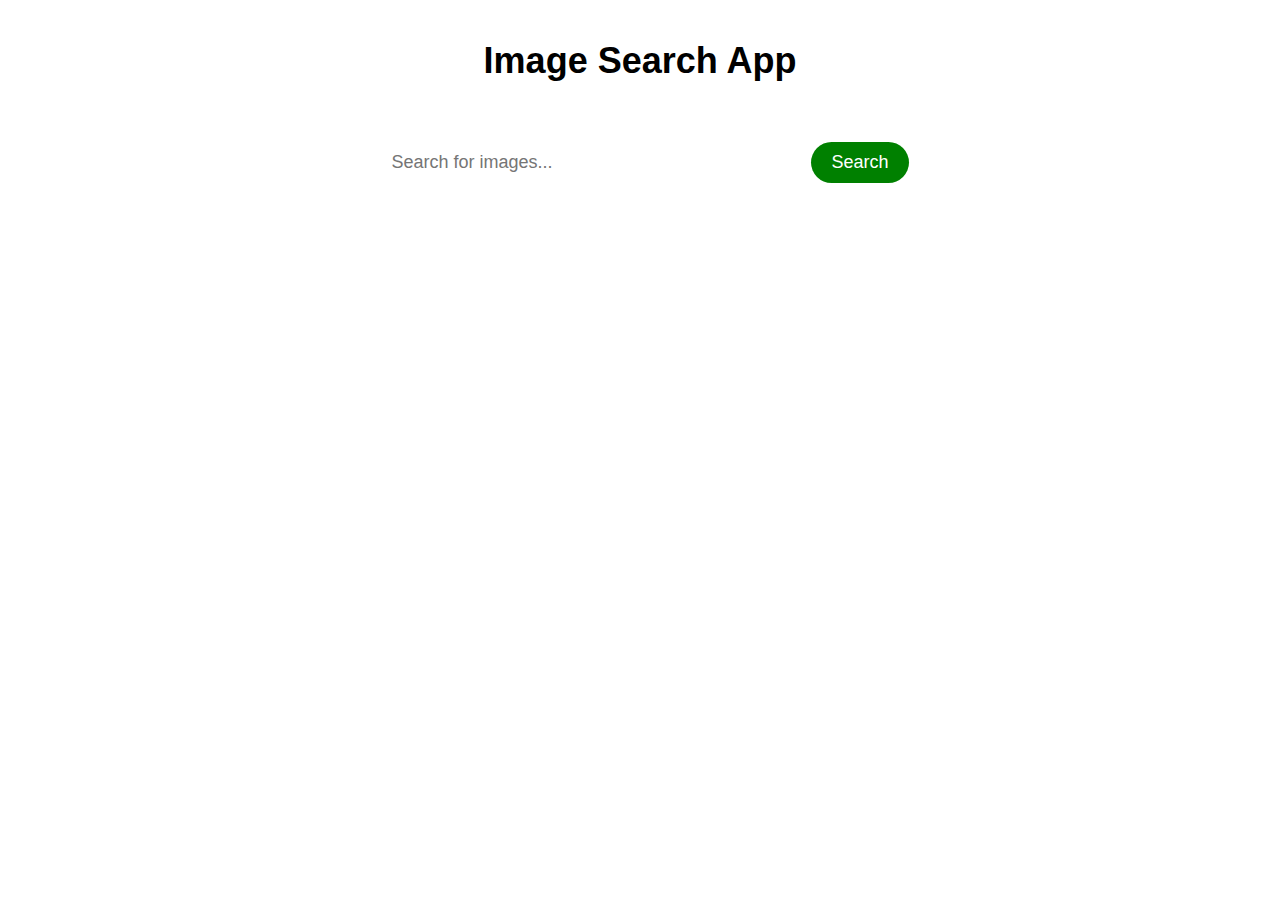
<file: index.html>
<!DOCTYPE html>
<html lang="en">
  <head>
    <meta charset="UTF-8" />
    <meta http-equiv="X-UA-Compatible" content="IE=edge" />
    <meta name="viewport" content="width=device-width, initial-scale=1.0" />
    <title>Image Search App</title>
    <link rel="stylesheet" href="  style.css" />
  </head>

  <body>
    <h1>Image Search App</h1>

    <form>
      <input type="text" id="search-input" placeholder="Search for images..." />
      <button id="search-button">Search</button>
    </form>

    <div class="search-results"></div>

    <button id="show-more-button">Show more</button>

    <script src="script.js"></script>
  </body>
</html>
</file>
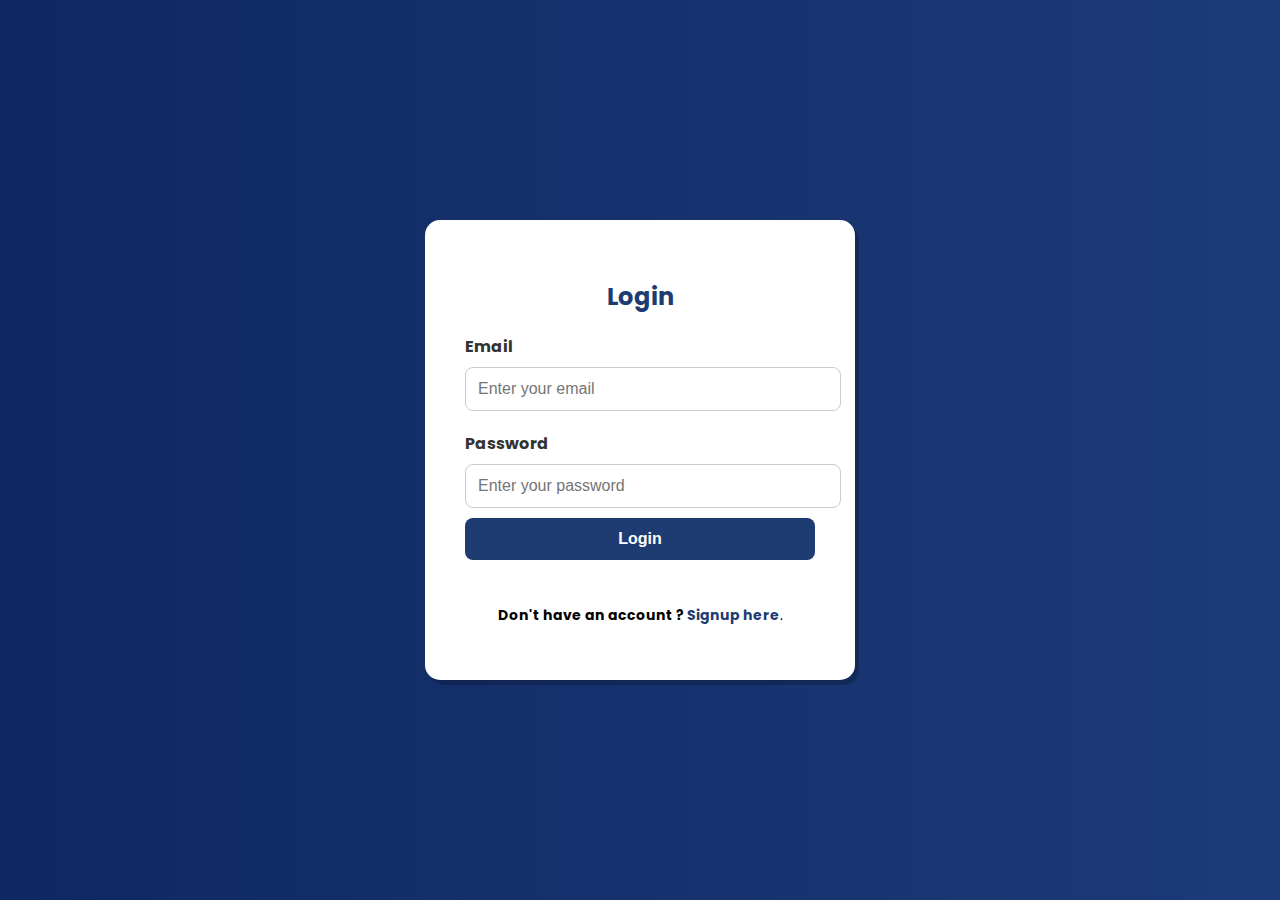
<file: sign-in.html>
<!DOCTYPE html>
<html lang="en">
  <head>
    <meta charset="UTF-8" />
    <meta name="viewport" content="width=device-width, initial-scale=1.0" />
    <title>Login</title>
    <link
      href="https://fonts.googleapis.com/css2?family=Poppins:wght@300;400;600&display=swap"
      rel="stylesheet"
    />
    <style>
      body {
        font-family: "Poppins", sans-serif;
        margin: 0;
        display: flex;
        justify-content: center;
        align-items: center;
        height: 100vh;
        background: linear-gradient(to right, #0f2862, #2b4d8f);
        background-size: 200% 200%;
        animation: gradientAnimation 6s infinite alternate;
        color: #ffffff;
      }

      @keyframes gradientAnimation {
        0% {
          background-position: 0% 50%;
        }

        50% {
          background-position: 100% 50%;
        }

        100% {
          background-position: 0% 50%;
        }
      }

      .card {
        background: #ffffff;
        padding: 40px;
        border-radius: 15px;
        box-shadow: 4px 5px rgba(0, 0, 0, 0.2);
        width: 350px;
        text-align: center;
      }

      h2 {
        margin-bottom: 20px;
        color: #1e3c72;
        font-size: 24px;
      }

      .input-group {
        margin-bottom: 20px;
        text-align: left;
      }

      .input-group label {
        display: block;
        margin-bottom: 8px;
        font-size: 16px;
        color: #333;
        font-weight: bold;
      }

      .input-group input {
        width: 100%;
        padding: 12px;
        border: 1px solid #ccc;
        border-radius: 8px;
        font-size: 16px;
      }

      .input-group input:focus {
        border-color: #1e3c72;
        outline: none;
        box-shadow: 0 0 5px rgba(30, 60, 114, 0.5);
      }

      .error-message {
        color: #e63946;
        font-size: 14px;
        margin-top: -10px;
        margin-bottom: 15px;
      }

      .btn {
        background-color: #1e3c72;
        color: #fff;
        border: none;
        padding: 12px;
        font-size: 16px;
        font-weight: bold;
        border-radius: 8px;
        cursor: pointer;
        width: 100%;
        transition: background-color 0.3s ease-in-out;
      }

      .btn:hover {
        background-color: #2a5298;
      }

      .alternate {
        margin-top: 20px;
        font-size: 14px;
        color: black;
      }

      .alternate a {
        color: #1e3c72;
        text-decoration: none;
        font-weight: bold;
      }

      .alternate a:hover {
        text-decoration: underline;
      }

      .forgot-password {
        margin-top: 10px;
        font-size: 14px;
      }

      .forgot-password a {
        color: #1e3c72;
        text-decoration: none;
        font-weight: bold;
      }

      .forgot-password a:hover {
        text-decoration: underline;
      }

      /* Media Queries for responsiveness */
      @media (max-width: 768px) {
        .card {
          padding: 30px;
          width: 80%;
        }

        h2 {
          font-size: 22px;
        }

        .input-group input {
          padding: 10px;
        }

        .btn {
          padding: 10px;
        }
      }

      @media (max-width: 480px) {
        .card {
          padding: 20px;
          width: 90%;
        }

        h2 {
          font-size: 20px;
        }

        .input-group input {
          padding: 8px;
          font-size: 14px;
        }

        .btn {
          padding: 8px;
          font-size: 14px;
        }

        .alternate {
          font-size: 12px;
        }

        .forgot-password {
          font-size: 12px;
        }
      }

      @media (max-width: 1200px) {
        .card {
          width: 60%;
        }
      }
    </style>
  </head>

  <body>
    <div class="card">
      <h2>Login</h2>
      <form id="loginForm">
        <div class="input-group">
          <label for="email">Email</label>
          <input
            type="email"
            id="email"
            placeholder="Enter your email"
            required
          />
        </div>
        <div class="input-group">
          <label for="password">Password</label>
          <input
            type="password"
            id="password"
            placeholder="Enter your password"
            required
          />
        </div>
        <p id="loginError" class="error-message"></p>
        <button type="submit" class="btn">Login</button>
      </form>
      <br />

      <p class="alternate">
        <b>Don't have an account ?</b><a href="./signup.html"> Signup here</a>.
      </p>
    </div>
    <script>
      document
        .getElementById("loginForm")
        .addEventListener("submit", function (e) {
          e.preventDefault();

          const email = document.getElementById("email").value.trim();
          const password = document.getElementById("password").value.trim();
          const errorEl = document.getElementById("loginError");

          if (!email || !password) {
            errorEl.textContent = "Both fields are required!";
            return;
          }

          const storedEmail = localStorage.getItem("storedEmail");
          const storedPassword = localStorage.getItem("storedPassword");

          if (email === storedEmail && password === storedPassword) {
            alert("Login successful!");
            window.location.href = "index.html";
          } else {
            errorEl.textContent = "Invalid email or password!";
          }
        });
    </script>
  </body>
</html>
</file>
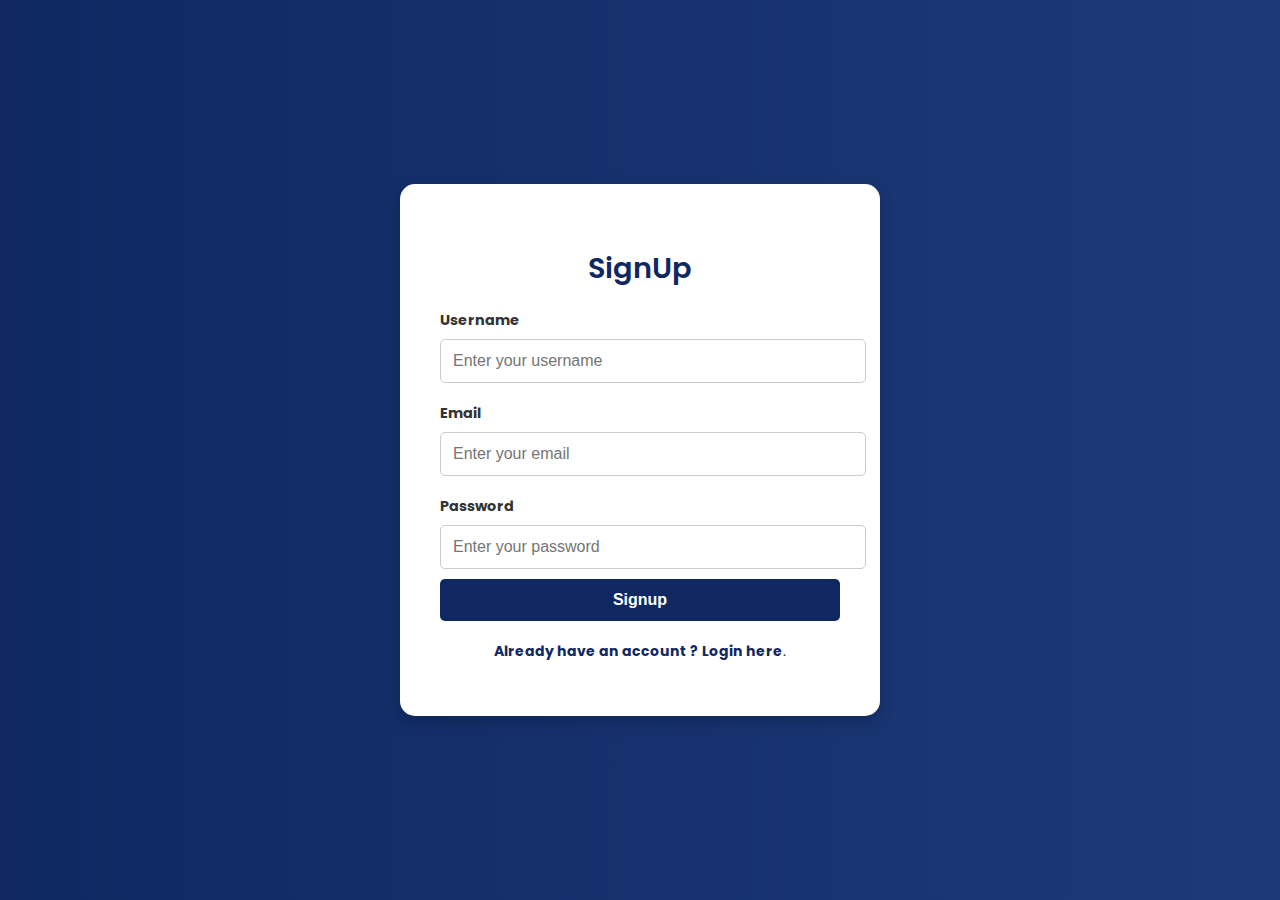
<file: singup.html>
<!DOCTYPE html>
<html lang="en">
  <head>
    <meta charset="UTF-8" />
    <meta name="viewport" content="width=device-width, initial-scale=1.0" />
    <title>Signup</title>
    <link
      href="https://fonts.googleapis.com/css2?family=Poppins:wght@300;400;600&display=swap"
      rel="stylesheet"
    />
    <style>
      body {
        font-family: "Poppins", sans-serif;
        margin: 0;
        display: flex;
        justify-content: center;
        align-items: center;
        height: 100vh;
        background: linear-gradient(to right, #0f2862, #2b4d8f);
        background-size: 200% 200%;
        animation: gradientAnimation 6s infinite alternate;
        color: #ffffff;
      }

      @keyframes gradientAnimation {
        0% {
          background-position: 0% 50%;
        }

        50% {
          background-position: 100% 50%;
        }

        100% {
          background-position: 0% 50%;
        }
      }

      .card {
        background: #ffffff;
        padding: 40px;
        border-radius: 15px;
        box-shadow: 0 6px 15px rgba(0, 0, 0, 0.2);
        width: 90%;
        max-width: 400px;
        text-align: center;
        animation: fadeIn 0.8s ease-in-out;
      }

      @keyframes fadeIn {
        from {
          opacity: 0;
          transform: translateY(20px);
        }

        to {
          opacity: 1;
          transform: translateY(0);
        }
      }

      h2 {
        margin-bottom: 20px;
        color: #0f2862;
        font-weight: 600;
        font-size: 1.8em;
      }

      .input-group {
        margin-bottom: 20px;
        text-align: left;
      }

      .input-group label {
        display: block;
        margin-bottom: 8px;
        font-size: 0.9em;
        color: #333333;

        font-weight: 500;
      }

      .input-group input {
        width: 100%;
        padding: 12px;
        border: 1px solid #ccc;
        border-radius: 5px;
        font-size: 1em;
        transition: border-color 0.3s ease;
      }

      .input-group input:focus {
        outline: none;
        border-color: #0f2862;
        box-shadow: 0 0 5px rgba(15, 40, 98, 0.3);
      }

      .error-message {
        color: red;
        font-size: 0.9em;
        margin: -10px 0 15px;
      }

      .btn {
        background-color: #0f2862;
        color: #fff;
        border: none;
        padding: 12px 20px;
        font-size: 1em;
        font-weight: 600;
        border-radius: 5px;
        cursor: pointer;
        width: 100%;
        transition: background-color 0.3s ease, transform 0.2s ease;
      }

      .btn:hover {
        background-color: #2b4d8f;
        transform: translateY(-2px);
      }

      .btn:active {
        transform: translateY(0);
      }

      .alternate {
        margin-top: 20px;
        font-size: 14px;
        color: #0f2862;
      }

      .alternate a {
        color: #0f2862;
        text-decoration: none;
        font-weight: bold;
      }

      .alternate a:hover {
        text-decoration: underline;
      }

      /* Media Queries for responsiveness */
      @media (max-width: 768px) {
        .card {
          padding: 30px;
          max-width: 90%;
        }

        h2 {
          font-size: 1.6em;
        }

        .input-group input {
          padding: 10px;
        }

        .btn {
          padding: 10px;
        }
      }

      @media (max-width: 480px) {
        .card {
          padding: 20px;
          max-width: 90%;
        }

        h2 {
          font-size: 1.4em;
        }

        .input-group input {
          padding: 8px;
        }

        .btn {
          padding: 8px;
        }

        .alternate {
          font-size: 12px;
        }
      }

      @media (max-width: 1200px) {
        .card {
          max-width: 70%;
        }
      }
    </style>
  </head>

  <body>
    <div class="card">
      <h2>SignUp</h2>
      <form id="signupForm">
        <div class="input-group">
          <label for="username"><strong>Username</strong></label>
          <input
            type="text"
            id="username"
            placeholder="Enter your username"
            required
          />
        </div>

        <div class="input-group">
          <label for="email"><strong>Email</strong></label>
          <input
            type="email"
            id="email"
            placeholder="Enter your email"
            required
          />
        </div>

        <div class="input-group">
          <label for="password"><strong>Password</strong></label>
          <input
            type="password"
            id="password"
            placeholder="Enter your password"
            required
          />
        </div>

        <p id="signupError" class="error-message"></p>
        <button type="submit" class="btn">Signup</button>
      </form>

      <p class="alternate">
        <b>Already have an account ?</b>
        <a href="./sign-in.html"> Login here</a>.
      </p>
    </div>

    <script>
      document
        .getElementById("signupForm")
        .addEventListener("submit", function (e) {
          e.preventDefault();

          const username = document.getElementById("username").value.trim();
          const email = document.getElementById("email").value.trim();
          const password = document.getElementById("password").value.trim();
          const errorEl = document.getElementById("signupError");

          if (!username || !email || !password) {
            errorEl.textContent = "All fields are required!";
            return;
          }

          const emailRegex = /^[^\s@]+@[^\s@]+\.[^\s@]+$/;
          if (!emailRegex.test(email)) {
            errorEl.textContent = "Please enter a valid email!";
            return;
          }

          localStorage.setItem("storedUsername", username);
          localStorage.setItem("storedEmail", email);
          localStorage.setItem("storedPassword", password);

          alert("Signup successful! You can now log in.");
          window.location.href = "sign-in.html";
        });
    </script>
  </body>
</html>
</file>
<file: style.css>
body {
  /* background: url('background-color.jpg') no-repeat center ; 
  background-size: cover; */
  background-image: url("http://4.bp.blogspot.com/-cQ4XnoW4Ysc/Tzbg3Jh25VI/AAAAAAAAA74/xFjSDny2SqU/s1600/21.Jpg");
  background-size: cover;
  /* background-color: #f9f9f9; */
  font-family: Arial, Helvetica, sans-serif;
  /* line-height: 1.6; */
  margin: 0;
}

h1 {
  font-size: 36px;
  font-weight: bold;
  text-align: center;
  margin-top: 40px;
  margin-bottom: 60px;
}

form {
  display: flex;
  justify-content: center;
  align-items: center;
  margin-bottom: 60px;
}

#search-input {
  width: 60%;
  max-width: 400px;
  padding: 10px 20px;
  border: whitesmoke;
  box-shadow: 10 10 25px rgba(41, 136, 38, 0.2);
  border-radius: 25px;
  font-size: 18px;
  /* color: whitesmoke; */
}

#search-button {
  padding: 10px 20px;
  background-color: green;
  color: white;
  border: none;
  font-size: 18px;
  /* box-shadow: 10 10 25px rgba(0, 0, 0, 0.2); */
  cursor: pointer;
  border-radius: 55px;
  transition: background-color 0.3s ease-in-out;
}

#search-button:hover {
  background-color: #3e8e41;
}

.search-results {
  display: flex;
  flex-wrap: wrap;
  justify-content: space-between;
  max-width: 1200px;
  margin: 0 auto;
  padding: 20px;
  border-radius: 25px;

}

.search-result {
  margin-bottom: 60px;
  width: 30%;
  border-radius: 25px;
  box-shadow: 0 0 5px rgb(252, 252, 248);
  overflow: hidden;
}

.search-result:hover img {
  transform: scale(1.05);
}

.search-result img {
  width: 100%;
  height: 200px;
  object-fit: cover;
  /* border: whitesmoke; */
   box-shadow: 5 15 25px rgba(253, 252, 251, 0.9);
}

.search-result a {
  padding: 10px;
  display: block;
  color: whitesmoke;
  text-decoration: none;
  transition: background-color 0.3s ease-in-out;
}

.search-result:hover a {
  background-color: rgba(0, 0, 0, 0.1);
}

#show-more-button {
  background-color: #008cba;
  border: none;
  color: white;
  padding: 10px 20px;
  display: block;
  margin: 20px auto;
  text-align: center;
  border-radius: 5px;
  cursor: pointer;
  transition: background-color 0.3s ease-in-out;
  display: none;
}

#show-more-button:hover {
  background-color: #0077b5;
}

@media screen and (max-width: 768px) {
  .search-result {
    width: 45%;
  }
}
@media screen and (max-width: 480px) {
  .search-result {
    width: 100%;
  }

  form {
    flex-direction: column;
  }

  #search-input {
    margin-bottom: 20px;
    width: 85%;
  }
}
</file>
